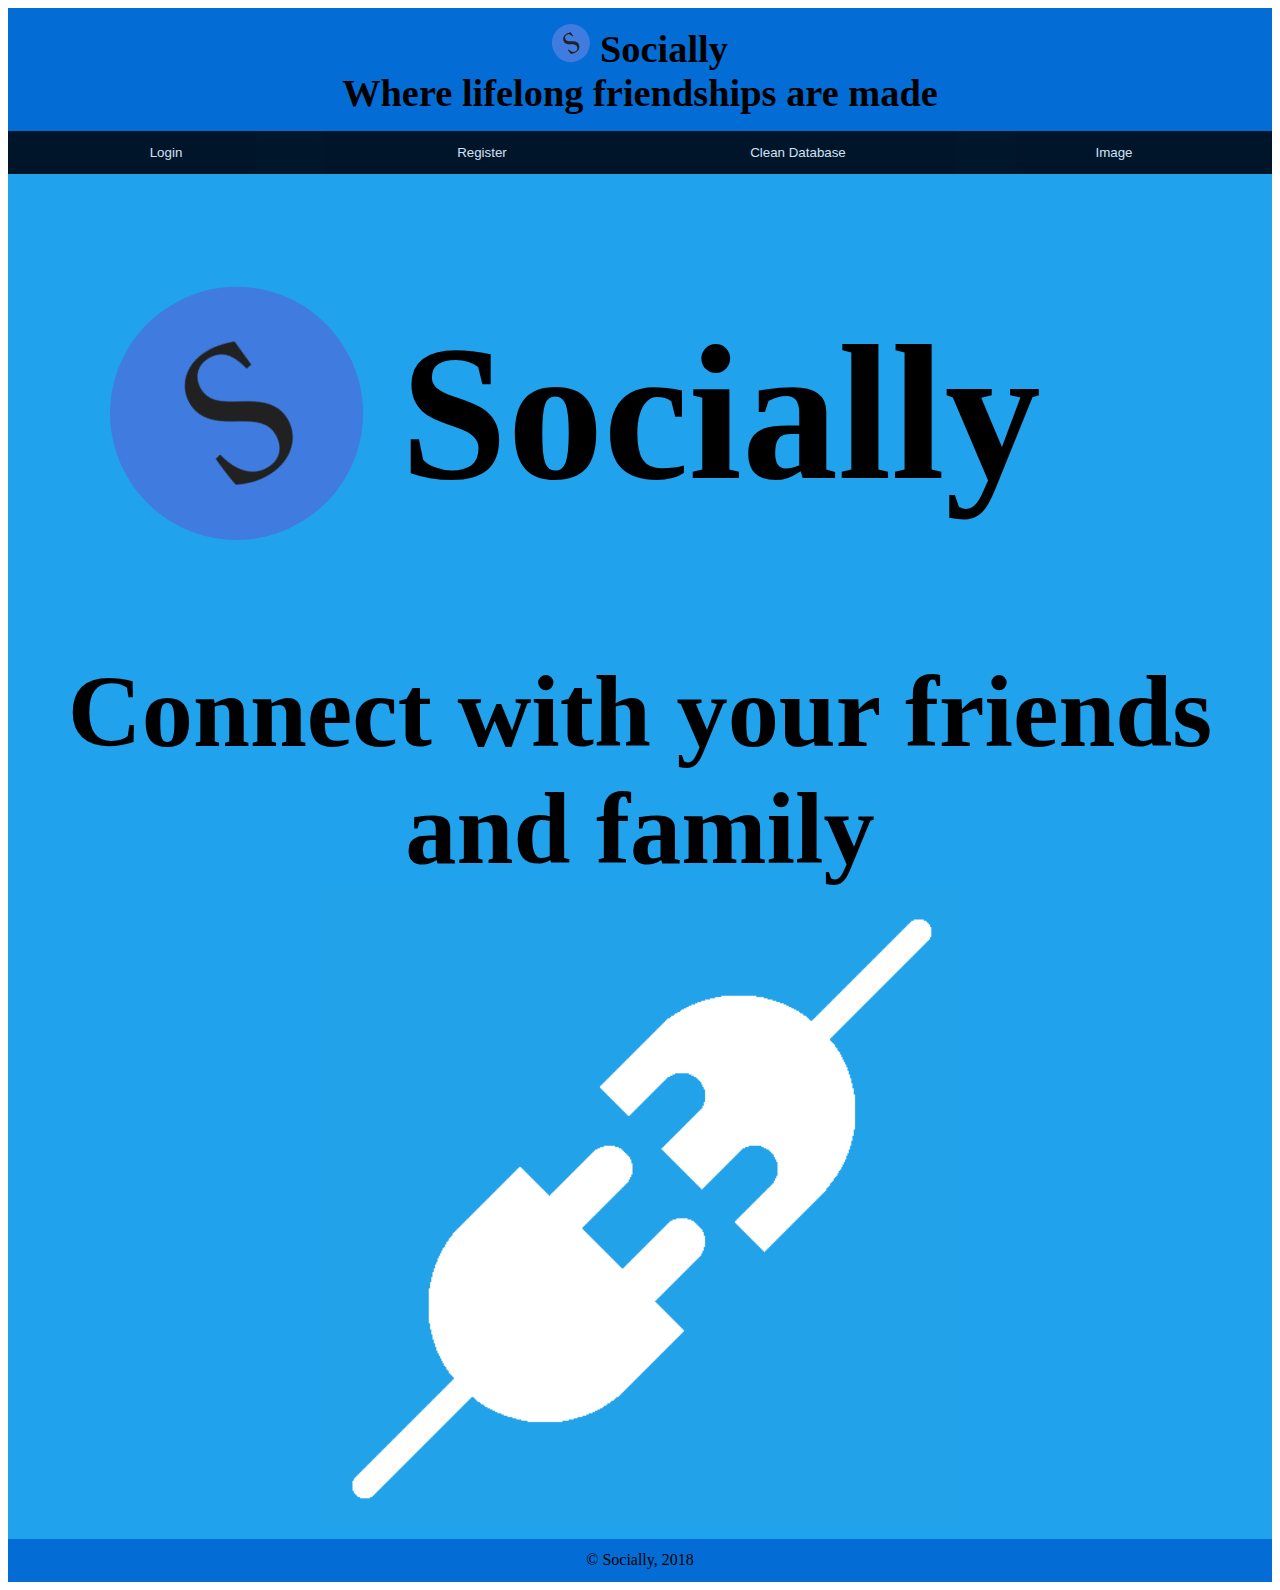
<file: index.html>
<!DOCTYPE html>
<html lang="en-US">

<head>
    <title>Socially</title>
    <meta charset="UTF-8">
    <link href="css/style.css" rel="stylesheet">
    <link href="css/responsive.css" rel="stylesheet">
    <link href="https://fonts.googleapis.com/css?family=Pacifico" rel="stylesheet">
    <!--<link href="forms.css" rel="stylesheet">-->
</head>

<body>
    <header>
            <h1>
                <a href="index.html">
                    <img id="logo" src="Logo.png" > 
                </a>
                <a href="index.html">Socially</a>
            </h1>
            <h2> Where lifelong friendships are made</h2>
    </header>

    <nav id="menu">
        <!-- just for the hamburguer menu in responsive layout -->
      <input type="checkbox" id="hamburger"> 
      <label class="hamburger" for="hamburger"></label>

        <ul>        
            <li>
                <a href="login.html">
                    <button type="button" class="indexb">Login</button>
                </a>
            </li>
            <li>
                <a href="register.html">
                    <button type="button" class="indexb">Register</button>
                </a>
            </li>
            <li>
                <a href="clean.php">
                    <button type="button" class="indexb">Clean Database</button>
                </a>
            </li>
            <li>
                <a href="image.html">
                    <button type="button" class="indexb">Image</button>
                </a>
            </li>
        </ul>
    </nav>

    <div id="title">
        <img id="logo" src="Logo.png">
        <h1>Socially</h1>
    </div>

    <div id="center">
        <h1>Connect with your friends and family</h1>
        <img id="connect" src="connect.png">
    </div>
    
    <footer>
        <p>&copy; Socially, 2018</p>
    </footer>

</body>

</html>
</file>
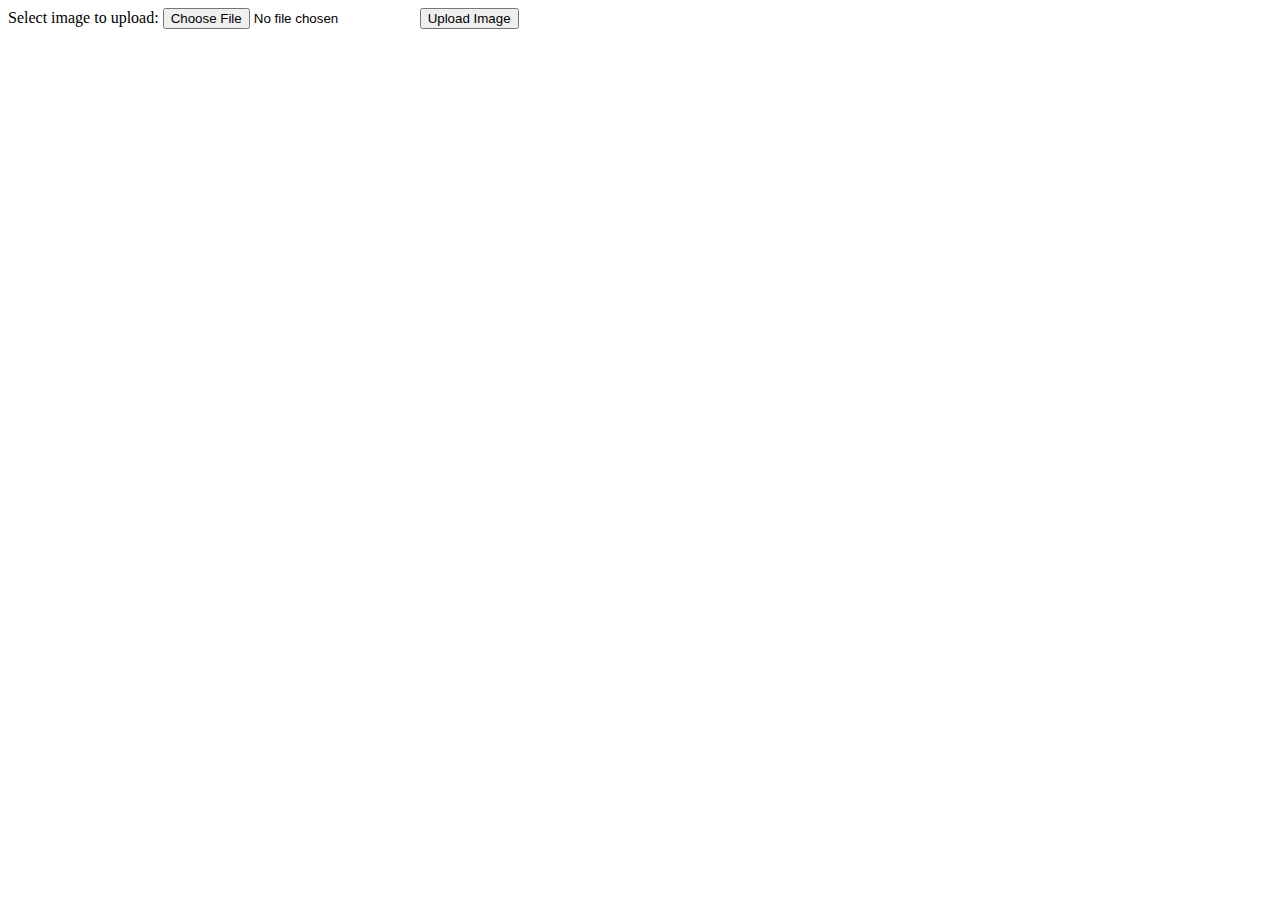
<file: image.html>
<!DOCTYPE html>
<html>
<body>

<form action="upload.php" method="post" enctype="multipart/form-data">
    Select image to upload:
    <input type="file" name="file" id="file">
    <input type="submit" value="Upload Image" name="submit">
</form>

</body>
</html>
</file>
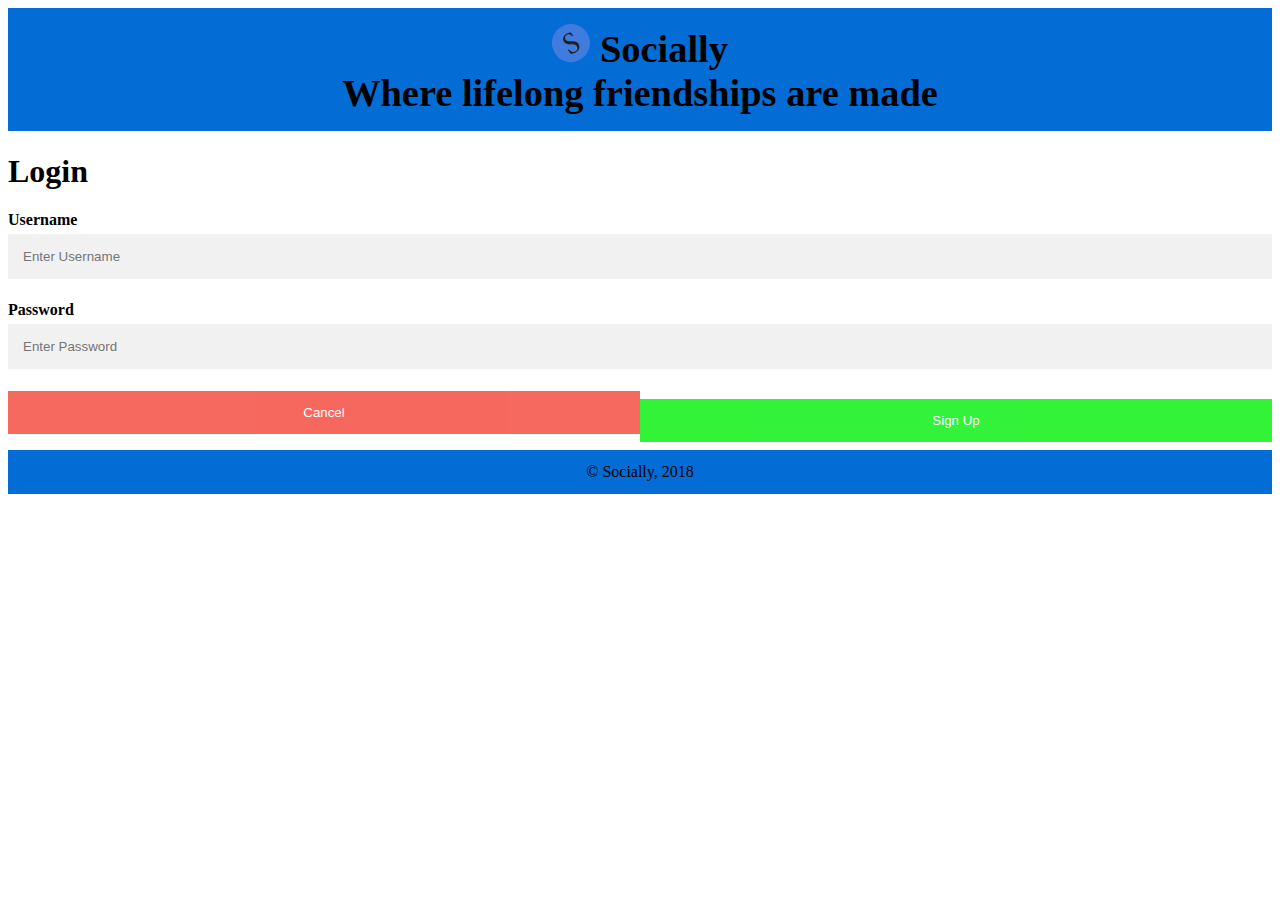
<file: login.html>
<!DOCTYPE html>
<html lang="en-US">

<head>
    <title>Socially</title>
    <meta charset="UTF-8">
    <link href="css/style.css" rel="stylesheet">
    <link href="css/forms.css" rel="stylesheet">
    <link href="css/responsive.css" rel="stylesheet">
</head>

<body>
    <header>
        <h1>
            <a href="index.php">
                <img id="logo" src="Logo.png" >
            </a>
            <a href="index.php">Socially</a>
        </h1>
        <h2> Where lifelong friendships are made</h2>
    </header>

    <section id="login">
        <h1>Login</h1>
        <form action="login.php" method="post">

            <label for="uname"><b>Username</b></label>
            <input type="text" placeholder="Enter Username" name="username" required>

            <label for="psw"><b>Password</b></label>
            <input type="password" placeholder="Enter Password" name="password" required>

            <div class="clearfix">
                <a href="index.php">
                    <button type="button" class="cancelbtn">Cancel</button>
                </a>
                <button type="submit" class="signupbtn">Sign Up</button>
            </div>
        </form>
    </section>

    <footer>
        <p>&copy; Socially, 2018</p>
    </footer>
</body>

</html>
</file>
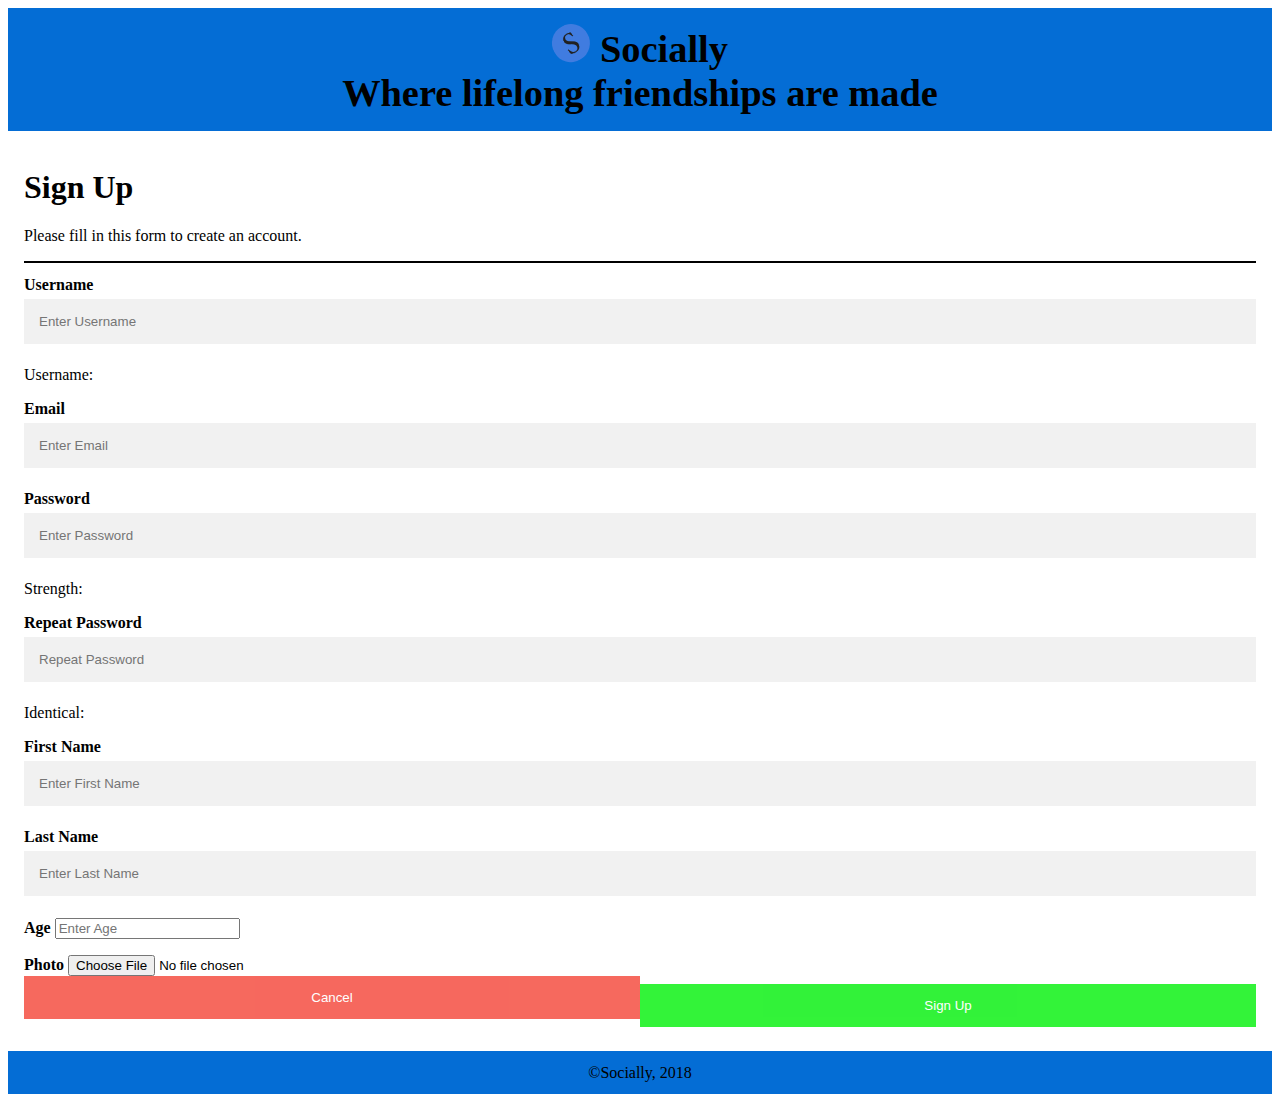
<file: register.html>
<!DOCTYPE html>
<html lang="en-US">

<head>
    <title>Socially</title>
    <meta charset="UTF-8">
    <link href="css/style.css" rel="stylesheet">
    <link href="css/forms.css" rel="stylesheet">
    <link href="css/responsive.css" rel="stylesheet">
    <script src="registerscript.js" defer></script>
</head>

<body>
    <header>
        <h1>
            <a href="index.php">
                <img id="logo" src="Logo.png" > 
            </a>
            <a href="index.php">Socially</a>
        </h1>
        <h2> Where lifelong friendships are made</h2>
    </header>

    <section id="register">
        <form action="register.php" method="post" enctype="multipart/form-data">
            <div class="container">
            
                <h1>Sign Up</h1>
                <p>Please fill in this form to create an account.</p>
                <hr>

                <label for="username"><b>Username</b></label>
                <input type="text" placeholder="Enter Username" name="username" required>
                <label>Username: <span id="Username"></span></label>
                <p></p>
                <label for="email"><b>Email</b></label>
                <input type="email" placeholder="Enter Email" name="email" required>

                <label for="psw"><b>Password</b></label>
                <input type="password" placeholder="Enter Password" name="password" required>
                <label>Strength: <span id="Strength"></span></label>

                <p></p>
                <label for="psw-repeat"><b>Repeat Password</b></label>
                <input type="password" placeholder="Repeat Password" name="password_check" required>
                <label>Identical: <span id="Identical"></span></label>
                <p></p>
                <label for="firstName"><b>First Name</b></label>
                <input type="text" placeholder="Enter First Name" name="firstName" required>
                
                <label for="lastName"><b>Last Name</b></label>
                <input type="text" placeholder="Enter Last Name" name="lastName" required>

                <label for="age"><b>Age</b></label>
                <input type="number" placeholder="Enter Age" name="age" required>

                <p></p>
                <label for="file"><b>Photo</b></label>
                <input type="file" placeholder="Select Photo" name="file" id="file" required>

                <div class="clearfix">
                    <a href="index.php">
                        <button type="button" class="cancelbtn">Cancel</button>
                    </a>
                    <button type="submit" class="signupbtn">Sign Up</button>
                </div>  
            </div>
        </form>
    </section>

    <footer>
        <p>&copy;Socially, 2018</p>
    </footer>
</body>

</html>
</file>
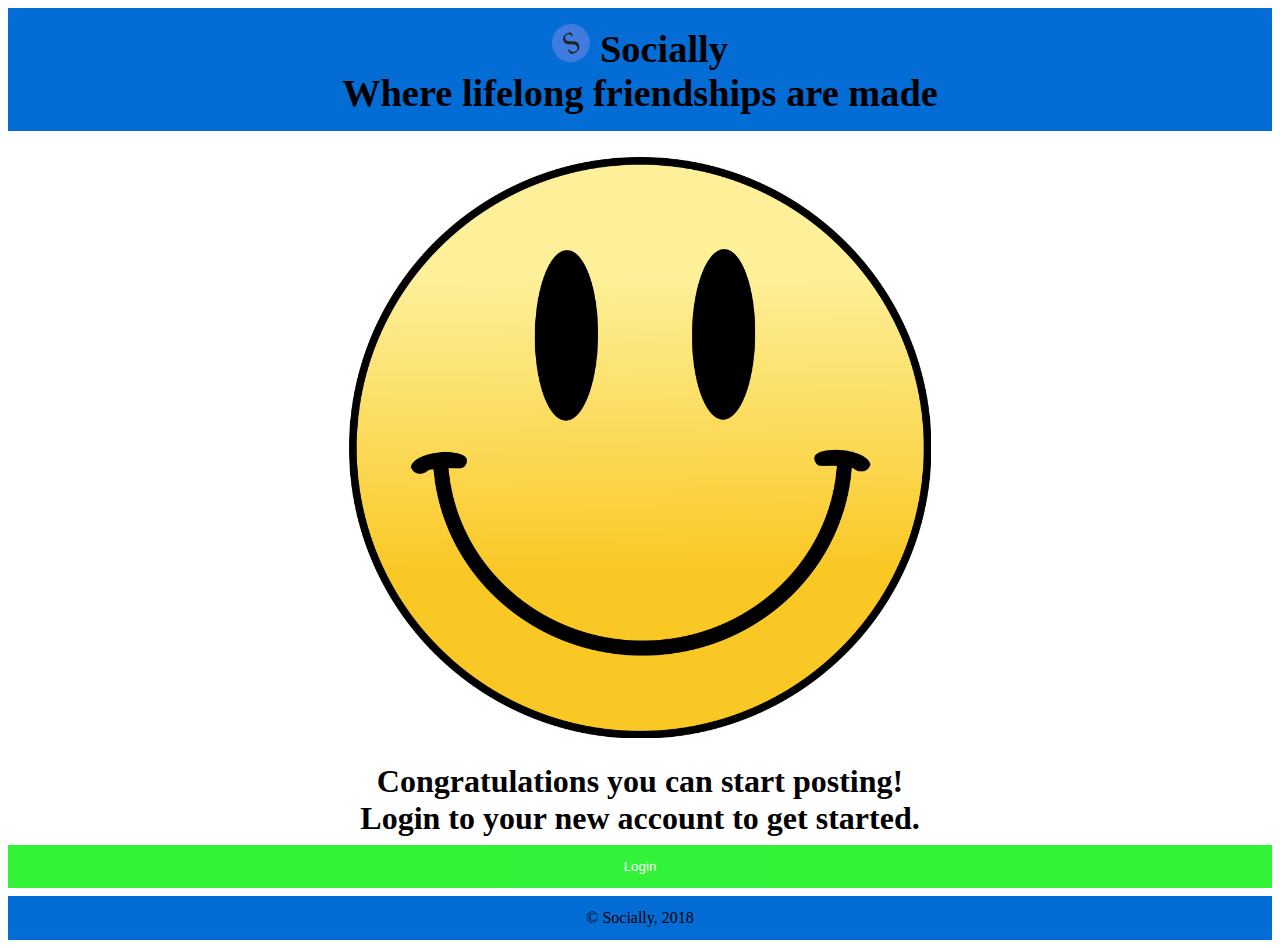
<file: registered.html>
<!DOCTYPE html>
<html lang="en-US">

<head>
    <title>Socially</title>
    <meta charset="UTF-8">
    <link href="css/style.css" rel="stylesheet">
    <link href="css/forms.css" rel="stylesheet">
    <link href="https://fonts.googleapis.com/css?family=Pacifico" rel="stylesheet">

    <!--<link href="forms.css" rel="stylesheet">-->
</head>

<body>
    <header>
        <h1>
            <a href="index.php">
                <img id="logo" src="Logo.png" > 
            </a>
            <a href="index.php">Socially</a>
        </h1>
        <h2> Where lifelong friendships are made</h2>
    </header>

    <div id="smile">
        <img id="smiley" src="Smiley.png">
        <h1>
            Congratulations you can start posting!
            <p>
                Login to your new account to get started.
            </p>
        </h1>
    </div>

    <div if="logs">
            <a href="login.html">
                <button type="button" class="loginbtn">Login</button>
            </a>
    </div>

    <footer>
        <p>&copy; Socially, 2018</p>
    </footer>
</body>

</html>
</file>
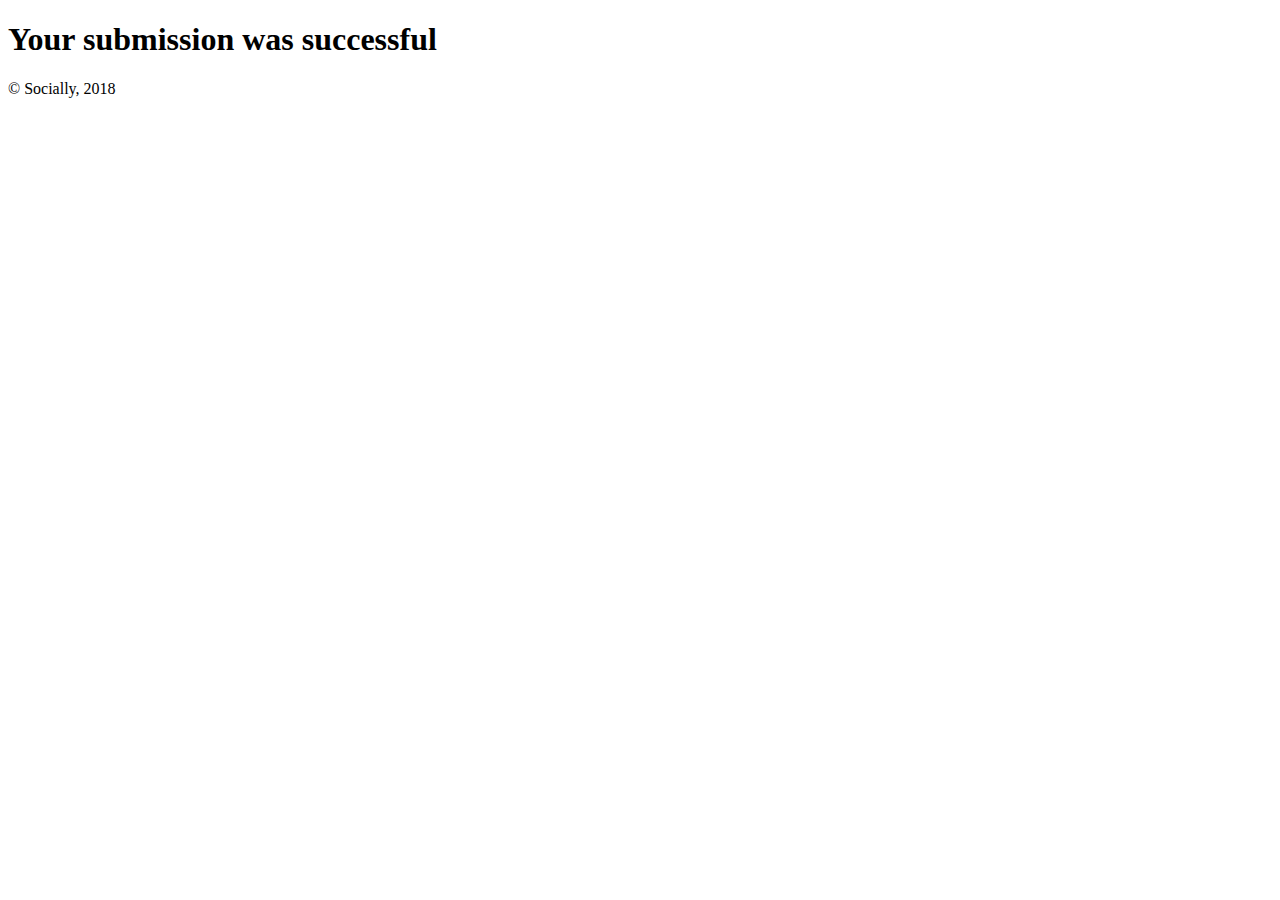
<file: submission.html>
<!DOCTYPE html>
<html lang="en-US">

<head>
    <title>Socially</title>
    <meta charset="UTF-8">
    <!--<link href="forms.css" rel="stylesheet">-->
</head>

<body>
    <h1>Your submission was successful</h1>
    <footer>
        <p>&copy; Socially, 2018</p>
    </footer>
</body>

</html>
</file>
<file: css/style.css>
/* Header*/
body > header {
    background-color: #046dd5;
    color: white;
  
    padding: 1em;
}

body > header h1, body > header h2{
    margin: 0;
    text-align: center;
    font-size: 3vw;
}

body > header a, h2 {
    color: rgb(0, 0, 0);
    text-decoration: none;  
}

body > header img{
    transform:rotate(-30deg);
    border-radius: 2em;
    width: 1em;
}

/* Navigation */
#menu ul {
    margin: 0;
    padding: 0;
    display: flex;
}
  
#menu li {
    background-color: #046dd5;
    text-align: center;
  
    list-style-type: none;
  
    padding: 0% 0%;
    width: 100%;
}
.indexb{
    margin: 0%;
    opacity: 0.8;
}
  
#menu li a{
    color: rgb(0, 0, 0);
    text-decoration: none;
    font-size: 150%;
}
  
  
#menu li:hover a{
    color: rgb(255, 255, 255);
}

/*title*/
#title{
    font-family: 'Adobe Hebrew', cursive;
    background-color: rgb(33, 162, 236);

    display: flex;
    width: 100%;
    flex-direction: row;
    align-items: center;  
}


#title h1{
    font-family: 'Adobe Hebrew', cursive;
    text-align: center;
    font-size: 15vw;
    background-color: rgb(33, 162, 236);
}


#title img{
    margin-left: 5vw;
    max-width: 20%;
    transform:rotate(-30deg);
    border-radius: 100%;
    size: 50vp;
    padding: 3%;
}


/*center*/
#center{
    text-align: center;
    font-size: 4vw;
    font-family: 'Pacifico', cursive;
}

#center h1{
    margin: 0%;
}

#center{
    font-family: 'Adobe Hebrew', cursive;
    background-color: rgb(33, 162, 236);

    padding: 0%;
}

#center img{
    height: 50vw;
    width: 50vw;
}

/*footer*/
body > footer{
    background-color: #046dd5;  
    padding: 1%;
}

body > footer p{
    margin: 0%;
    text-align: center;
    color: rgb(0, 0, 0);
    text-decoration: none;
    font-size: 3vw%
}

button {
    background-color:  #000000;
    color: white;
    padding: 14px 20px;
    margin: 8px 0;
    border: none;
    cursor: pointer;
    width: 100%;
    height: 100%;
    opacity: 0.9;
}

button:hover {
    opacity:1;
}

/*Smile*/
#smile img{
    padding: 2%;
}

#smile h1, #smile p{
    margin: 0%;
}

#smile img, #smile h1{
    display: block;
    
    margin-left: auto;
    margin-right: auto;
    
    width: 50%;
    text-align: center;
}

#logs> a {
    display: block;
    
    margin-left: auto;
    margin-right: auto;
    width: 50%;
}

#hamburger, .hamburger {
    display: none;
}

/*profile*/
#profile{
    text-align: center;
    font-size: 4vw;
    font-family: 'Pacifico', cursive;
}

#profile h3{
    margin: 0%;
}

#profile{
    font-family: 'Adobe Hebrew', cursive;
    background-color: rgb(33, 162, 236);

    padding: 0%;
}
</file>
<file: css/responsive.css>
/* Change styles for cancel button and signup button on extra small screens */
@media screen and (max-width: 300px) {
    .indexb {
      width: 100%;
    }
}

/* Change styles for cancel button and signup button on extra small screens */
@media screen and (max-width: 300px) {
    .cancelbtn, .signupbtn {
      width: 100%;
    }
}

@media (max-width: 30em) {
     
    body > header {
        display: block;
      }
    
      body > header h1 {
        font-size: 1.5em;  
      } 
    
      body > header h2 {
        display: none;
      }
   
      #menu .hamburger {
        display: block;
        background-color: #2a2f33;
        color: white;
        padding: 1em;
      }
    
      #menu .hamburger:before {
        content:'\2630';
      }
    
      #menu ul {
        flex-direction: column;
        margin: 0;
        padding: 0;
        color: white;
      }
    
      #hamburger:checked + .hamburger + ul li{
        max-height: 3em;
        height: max-content;
        padding: 0;
        opacity: 1;
      }
    
      #hamburger:checked + .hamburger:before {
        content:'\2715';
      }
    
      #menu li {
        max-height: 0;
        padding: 0 1em;
        background-color: #edeff0;
        text-align: left;
        opacity: 0;
        transition: all .3s ease-in-out;
      }
/*    
    #menu li:nth-child(1) {
      border-top: none;
      border-left: 5px solid #e1493e;
    }
  
    #menu li:nth-child(2) {
      border-top: none;
      border-left: 5px solid #8aba56;
    }
  
    #menu li:nth-child(3) {
      border-top: none;
      border-left: 5px solid #5b4282;
    }
  
    #menu li:nth-child(4) {
      border-top: none;
      border-left: 5px solid #ff8932;
    }
  
    #menu li:nth-child(5) {
      border-top: none;
      border-left: 5px solid #19b6e9;
    }
  
    #menu li:nth-child(6) {
      border-top: none;
      border-left: 5px solid #e84c8b;
    }

    #news .tags {
      display: none;  
    }
  
    #news header {
      color: black;
      max-width: 100%;
      font-size: 1em;
      padding: 1em;
      position: static;
    }
  
    #news header h1 {
      text-shadow: none;
    }
  
    #news header a{
      color: black;
    }
    */
  }
</file>
<file: css/forms.css>
* {box-sizing: border-box}

/* Full-width input fields */
  input[type=text], input[type=password] , input[type=email]{
  width: 100%;
  padding: 15px;
  margin: 5px 0 22px 0;
  display: inline-block;
  border: none;
  background: #f1f1f1;
}

input[type=text]:focus, input[type=password]:focus {
  background-color: #ddd;
  outline: none;
}

hr {
  border: 1px solid #000000;
  margin-bottom: 1vw;
}

/* Set a style for all buttons */
button {
  background-color: rgb(0, 240, 8);
  color: white;
  padding: 14px 20px;
  margin: 8px 0;
  border: none;
  cursor: pointer;
  width: 100%;
  height: 100%;
  opacity: 0.8;
}

button:hover {
  opacity:1;
}

/* Extra styles for the cancel button */
.cancelbtn, .downvotes {
  padding: 14px 20px;
  background-color: #f44336;
  margin: 0%;
}

.upvotes {
  padding: 14px 20px;
  background-color: rgb(0, 240, 8);
  margin: 0%;

}

.commnt {
  padding: 14px 20px;
  background-color: rgb(40, 115, 253);
  margin: 0%;

}

/* Float cancel and signup buttons and add an equal width */
.cancelbtn, .signupbtn, .upvotes, .downvotes {
  float: left;
  width: 50%;
}

.upvotes, .downvotes {
  position: relative;
  display: block;
}

/* Add padding to container elements */
.container {
  padding: 16px;
}

/* Clear floats */
.clearfix::after {
  content: "";
  clear: both;
  display: table;
}
</file>
